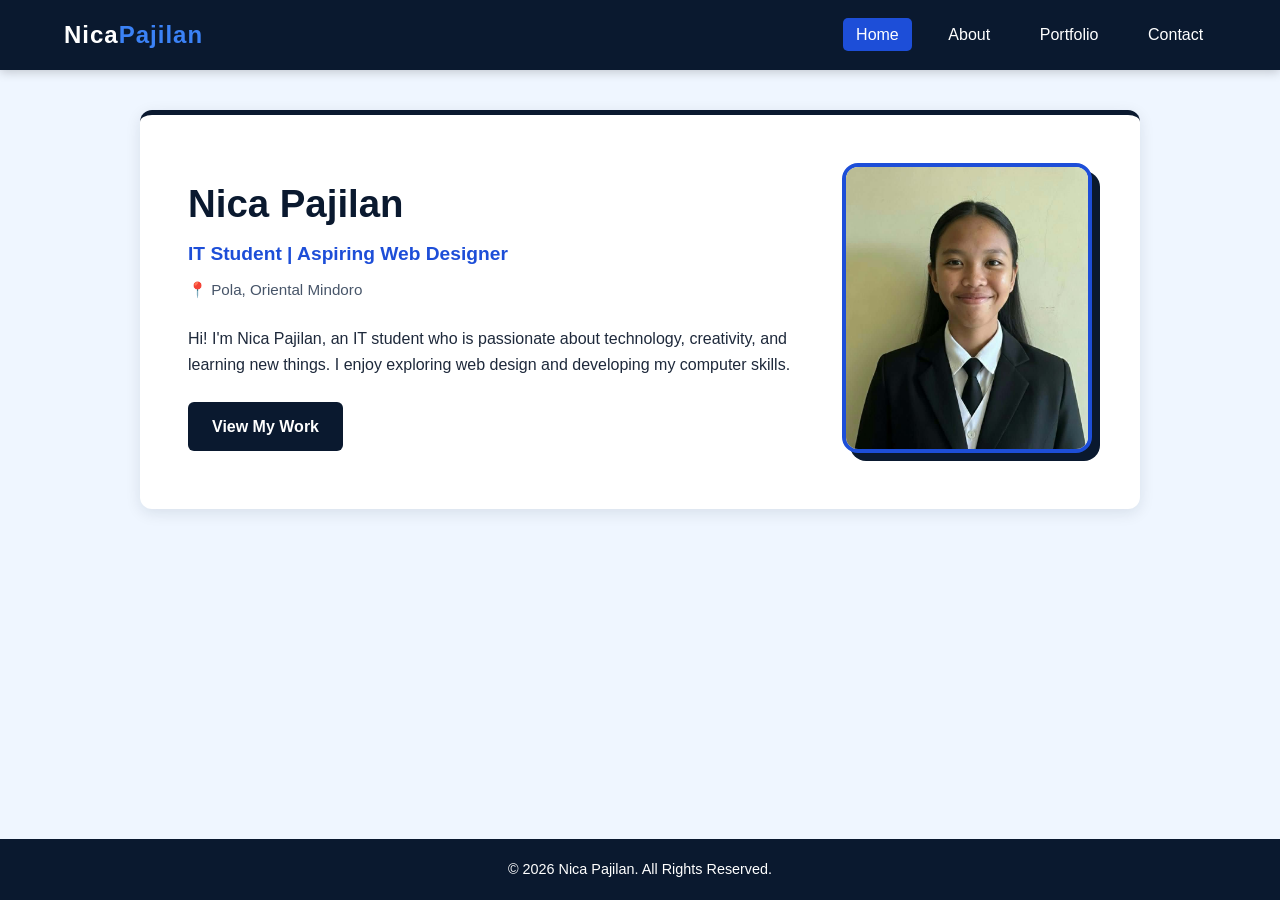
<file: Pajilan, Nica Website/index.html>
<!DOCTYPE html>
<html lang="en">
<head>
    <meta charset="UTF-8">
    <meta name="viewport" content="width=device-width, initial-scale=1.0">
    <title>Nica Pajilan | Home</title>
    <!-- Link to External Stylesheet -->
    <link rel="stylesheet" href="style.css">
</head>
<body>

    <!-- Navigation Header -->
    <header>
        <div class="logo">Nica<span>Pajilan</span></div>
        <nav>
            <ul>
                <li><a href="index.html" class="active">Home</a></li>
                <li><a href="about.html">About</a></li>
                <li><a href="portfolio.html">Portfolio</a></li>
                <li><a href="contact.html">Contact</a></li>
            </ul>
        </nav>
    </header>

    <!-- Main Content -->
    <main>
        <section class="hero">
            <!-- Left Side: Text Introduction -->
            <div class="hero-text">
                <h1>Nica Pajilan</h1>
                <h2>IT Student | Aspiring Web Designer</h2>
                <p class="location">📍 Pola, Oriental Mindoro</p>
                <p>
                    Hi! I'm Nica Pajilan, an IT student who is passionate about technology, 
                    creativity, and learning new things. I enjoy exploring web design and 
                    developing my computer skills.
                </p>
                <a href="portfolio.html" class="btn">View My Work</a>
            </div>

            <!-- Right Side: Profile Photo -->
            <div class="hero-image">
                <img src="profile.jpeg" alt="Nica Pajilan Profile Photo" class="profile-img">
            </div>
        </section>
    </main>

    <!-- Footer -->
    <footer>
        <p>&copy; 2026 Nica Pajilan. All Rights Reserved.</p>
    </footer>

</body>
</html>
</file>
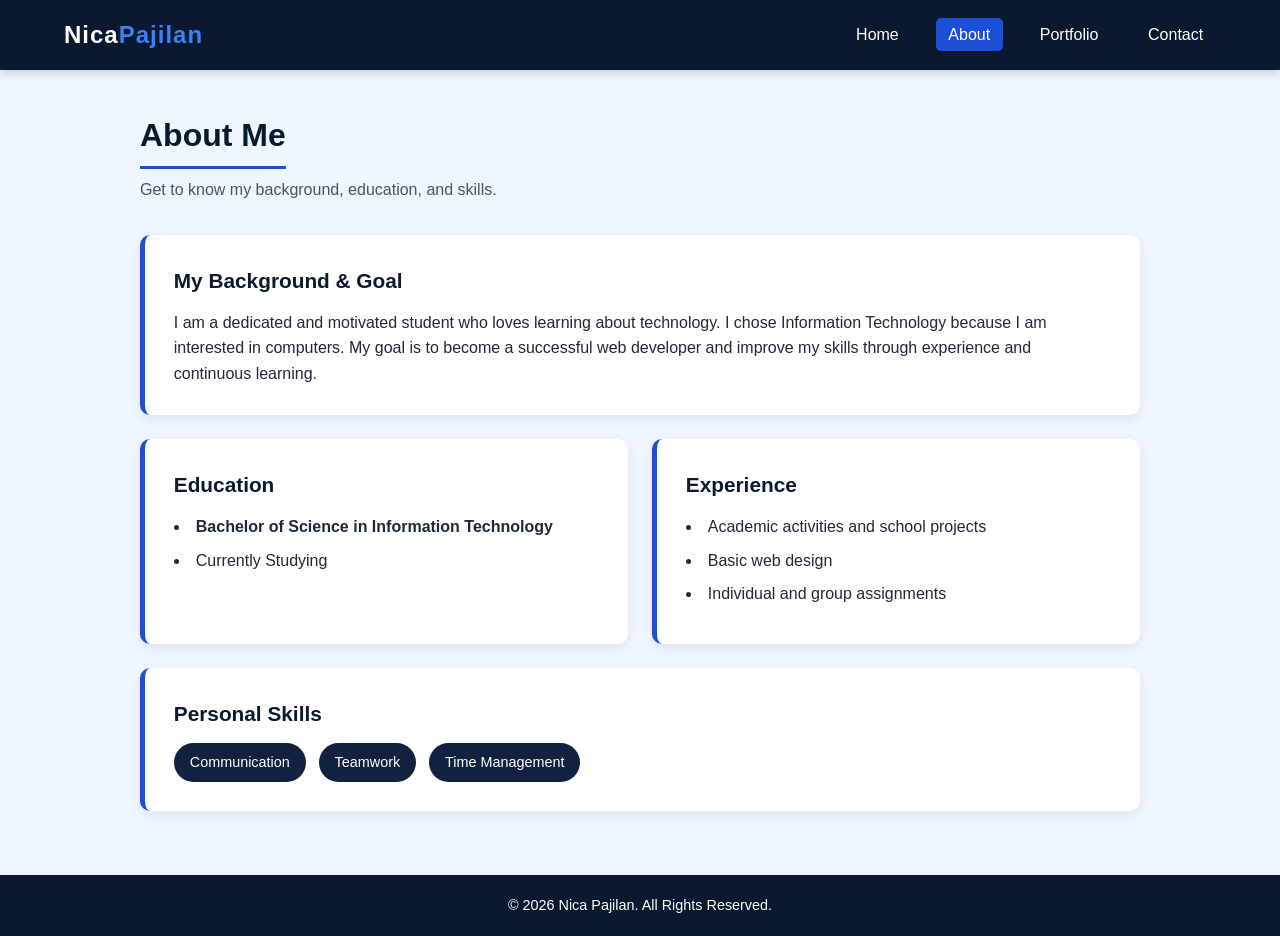
<file: Pajilan, Nica Website/about.html>
<!DOCTYPE html>
<html lang="en">
<head>
    <meta charset="UTF-8">
    <meta name="viewport" content="width=device-width, initial-scale=1.0">
    <title>Nica Pajilan | About Me</title>
    <!-- Link to External Stylesheet -->
    <link rel="stylesheet" href="style.css">
</head>
<body>

    <!-- Navigation Header -->
    <header>
        <div class="logo">Nica<span>Pajilan</span></div>
        <nav>
            <ul>
                <li><a href="index.html">Home</a></li>
                <li><a href="about.html" class="active">About</a></li>
                <li><a href="portfolio.html">Portfolio</a></li>
                <li><a href="contact.html">Contact</a></li>
            </ul>
        </nav>
    </header>

    <!-- Main Content -->
    <main>
        <h1 class="page-title">About Me</h1>
        <p class="page-subtitle">Get to know my background, education, and skills.</p>

        <!-- Biography Section -->
        <section class="card">
            <h3>My Background &amp; Goal</h3>
            <p>
                I am a dedicated and motivated student who loves learning about technology. 
                I chose Information Technology because I am interested in computers. My goal 
                is to become a successful web developer and improve my skills through 
                experience and continuous learning.
            </p>
        </section>

        <!-- Education & Experience Grid -->
        <div class="grid-2">
            <section class="card">
                <h3>Education</h3>
                <ul class="styled-list">
                    <li><strong>Bachelor of Science in Information Technology</strong></li>
                    <li>Currently Studying</li>
                </ul>
            </section>

            <section class="card">
                <h3>Experience</h3>
                <ul class="styled-list">
                    <li>Academic activities and school projects</li>
                    <li>Basic web design</li>
                    <li>Individual and group assignments</li>
                </ul>
            </section>
        </div>

        <!-- Skills Section -->
        <section class="card">
            <h3>Personal Skills</h3>
            <div class="skills-container">
                <span class="skill-badge">Communication</span>
                <span class="skill-badge">Teamwork</span>
                <span class="skill-badge">Time Management</span>
            </div>
        </section>
    </main>

    <!-- Footer -->
    <footer>
        <p>&copy; 2026 Nica Pajilan. All Rights Reserved.</p>
    </footer>

</body>
</html>
</file>
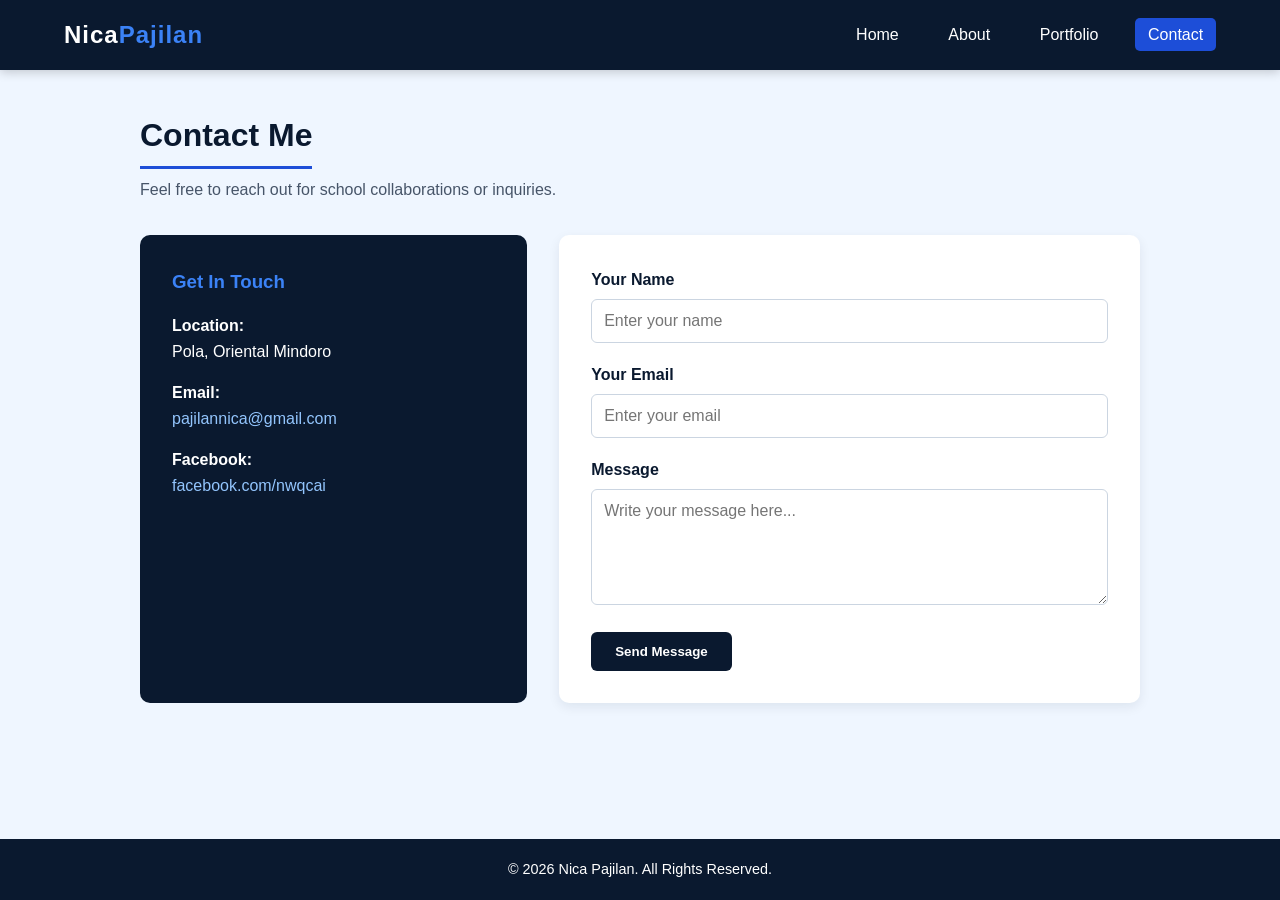
<file: Pajilan, Nica Website/contact.html>
<!DOCTYPE html>
<html lang="en">
<head>
    <meta charset="UTF-8">
    <meta name="viewport" content="width=device-width, initial-scale=1.0">
    <title>Nica Pajilan | Contact</title>
    <!-- Link to External Stylesheet -->
    <link rel="stylesheet" href="style.css">
</head>
<body>

    <!-- Navigation Header -->
    <header>
        <div class="logo">Nica<span>Pajilan</span></div>
        <nav>
            <ul>
                <li><a href="index.html">Home</a></li>
                <li><a href="about.html">About</a></li>
                <li><a href="portfolio.html">Portfolio</a></li>
                <li><a href="contact.html" class="active">Contact</a></li>
            </ul>
        </nav>
    </header>

    <!-- Main Content -->
    <main>
        <h1 class="page-title">Contact Me</h1>
        <p class="page-subtitle">Feel free to reach out for school collaborations or inquiries.</p>

        <div class="contact-wrapper">
            <!-- Contact Details -->
            <section class="contact-info">
                <h3>Get In Touch</h3>
                <p><strong>Location:</strong><br>Pola, Oriental Mindoro</p>
                <p><strong>Email:</strong><br><a href="mailto:pajilannica@gmail.com">pajilannica@gmail.com</a></p>
                <p><strong>Facebook:</strong><br><a href="https://www.facebook.com/nwqcai" target="_blank">facebook.com/nwqcai</a></p>
            </section>

            <!-- Contact Form -->
            <section class="contact-form">
                <form action="#" method="post">
                    <div class="form-group">
                        <label for="name">Your Name</label>
                        <input type="text" id="name" name="name" placeholder="Enter your name" required>
                    </div>

                    <div class="form-group">
                        <label for="email">Your Email</label>
                        <input type="email" id="email" name="email" placeholder="Enter your email" required>
                    </div>

                    <div class="form-group">
                        <label for="message">Message</label>
                        <textarea id="message" name="message" rows="5" placeholder="Write your message here..." required></textarea>
                    </div>

                    <button type="submit" class="btn">Send Message</button>
                </form>
            </section>
        </div>
    </main>

    <!-- Footer -->
    <footer>
        <p>&copy; 2026 Nica Pajilan. All Rights Reserved.</p>
    </footer>

</body>
</html>
</file>
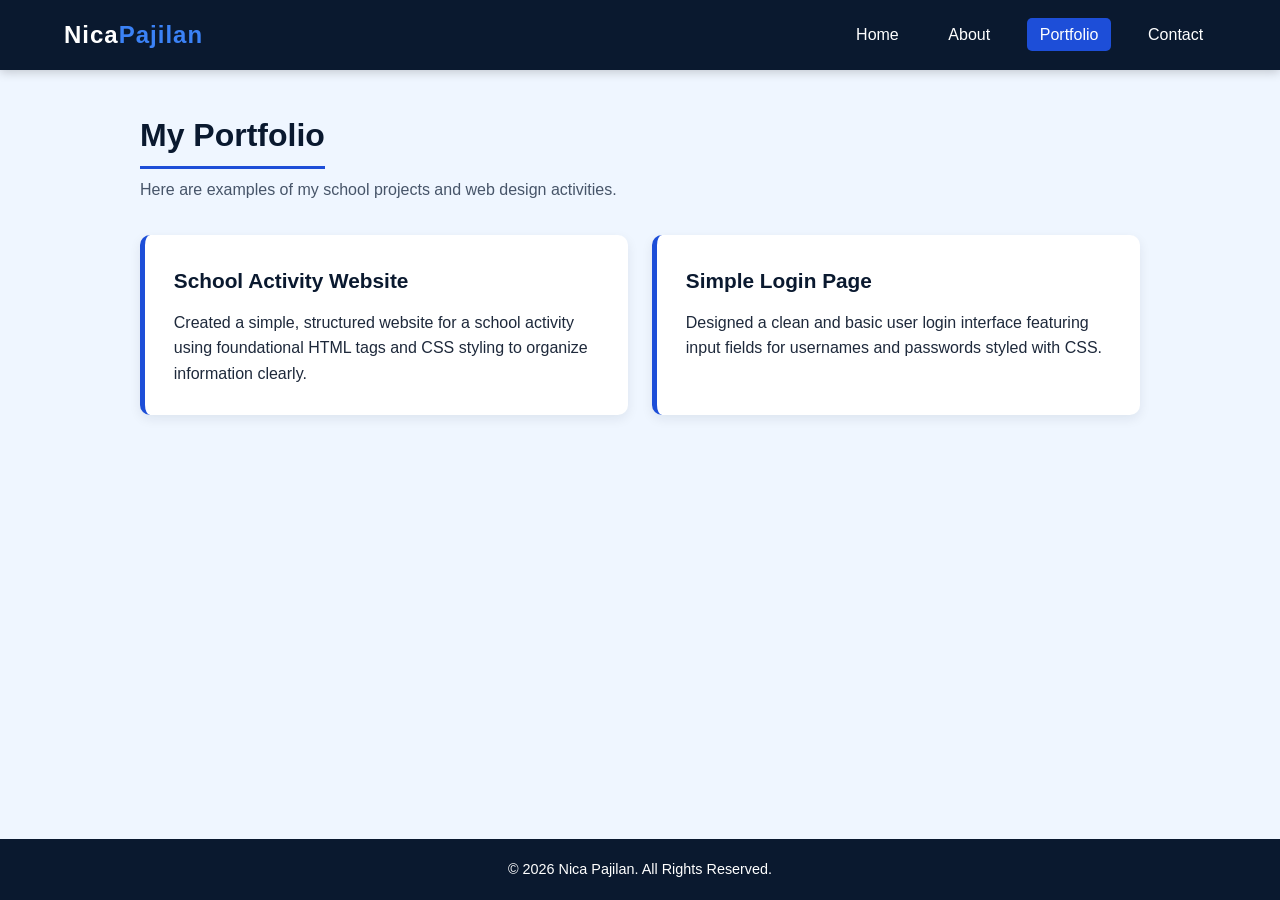
<file: Pajilan, Nica Website/portfolio.html>
<!DOCTYPE html>
<html lang="en">
<head>
    <meta charset="UTF-8">
    <meta name="viewport" content="width=device-width, initial-scale=1.0">
    <title>Nica Pajilan | Portfolio</title>
    <!-- Link to External Stylesheet -->
    <link rel="stylesheet" href="style.css">
</head>
<body>

    <!-- Navigation Header -->
    <header>
        <div class="logo">Nica<span>Pajilan</span></div>
        <nav>
            <ul>
                <li><a href="index.html">Home</a></li>
                <li><a href="about.html">About</a></li>
                <li><a href="portfolio.html" class="active">Portfolio</a></li>
                <li><a href="contact.html">Contact</a></li>
            </ul>
        </nav>
    </header>

    <!-- Main Content -->
    <main>
        <h1 class="page-title">My Portfolio</h1>
        <p class="page-subtitle">Here are examples of my school projects and web design activities.</p>

        <!-- Projects Grid -->
        <div class="grid-2">
            <!-- Project 1 -->
            <article class="card">
                <h3>School Activity Website</h3>
                <p>
                    Created a simple, structured website for a school activity using 
                    foundational HTML tags and CSS styling to organize information clearly.
                </p>
            </article>

            <!-- Project 2 -->
            <article class="card">
                <h3>Simple Login Page</h3>
                <p>
                    Designed a clean and basic user login interface featuring input fields 
                    for usernames and passwords styled with CSS.
                </p>
            </article>
        </div>
    </main>

    <!-- Footer -->
    <footer>
        <p>&copy; 2026 Nica Pajilan. All Rights Reserved.</p>
    </footer>

</body>
</html>
</file>
<file: Pajilan, Nica Website/style.css>
/* =========================================
   GLOBAL STYLES & COLOR PALETTE
   ========================================= */
:root {
    --navy-dark: #0a192f;
    --navy-medium: #112240;
    --blue-primary: #1d4ed8;
    --blue-accent: #3b82f6;
    --blue-light: #eff6ff;
    --text-dark: #1e293b;
    --text-muted: #475569;
    --white: #ffffff;
}

* {
    margin: 0;
    padding: 0;
    box-sizing: border-box;
    font-family: 'Segoe UI', Tahoma, Geneva, Verdana, sans-serif;
}

body {
    background-color: var(--blue-light);
    color: var(--text-dark);
    line-height: 1.6;
    display: flex;
    flex-direction: column;
    min-height: 100vh;
}

/* =========================================
   HEADER & NAVIGATION BAR
   ========================================= */
header {
    background-color: var(--navy-dark);
    color: var(--white);
    padding: 1rem 5%;
    display: flex;
    justify-content: space-between;
    align-items: center;
    box-shadow: 0 2px 10px rgba(0, 0, 0, 0.2);
}

.logo {
    font-size: 1.5rem;
    font-weight: bold;
    letter-spacing: 1px;
}

.logo span {
    color: var(--blue-accent);
}

nav ul {
    list-style: none;
    display: flex;
    gap: 1.5rem;
}

nav a {
    color: var(--white);
    text-decoration: none;
    font-weight: 500;
    padding: 0.5rem 0.8rem;
    border-radius: 5px;
    transition: background-color 0.3s ease;
}

nav a:hover,
nav a.active {
    background-color: var(--blue-primary);
}

/* =========================================
   MAIN CONTAINER & PAGE HEADERS
   ========================================= */
main {
    flex: 1;
    max-width: 1000px;
    width: 90%;
    margin: 2.5rem auto;
}

.page-title {
    color: var(--navy-dark);
    font-size: 2rem;
    margin-bottom: 0.5rem;
    border-bottom: 3px solid var(--blue-primary);
    display: inline-block;
    padding-bottom: 0.3rem;
}

.page-subtitle {
    color: var(--text-muted);
    margin-bottom: 2rem;
}

/* =========================================
   HOMEPAGE HERO SECTION (PHOTO ON RIGHT SIDE)
   ========================================= */
.hero {
    background-color: var(--white);
    padding: 3rem;
    border-radius: 12px;
    box-shadow: 0 4px 15px rgba(10, 25, 47, 0.1);
    display: flex;
    justify-content: space-between;
    align-items: center;
    gap: 2.5rem;
    border-top: 5px solid var(--navy-dark);
}

.hero-text {
    flex: 1;
}

.hero-text h1 {
    color: var(--navy-dark);
    font-size: 2.4rem;
    margin-bottom: 0.3rem;
}

.hero-text h2 {
    color: var(--blue-primary);
    font-size: 1.2rem;
    font-weight: 600;
    margin-bottom: 0.5rem;
}

.location {
    color: var(--text-muted);
    font-size: 0.95rem;
    margin-bottom: 1.2rem;
}

.hero-text p {
    margin-bottom: 1.5rem;
}

.hero-image {
    flex-shrink: 0;
}

.profile-img {
    width: 250px;
    height: 290px;
    object-fit: cover;
    border-radius: 16px;
    border: 4px solid var(--blue-primary);
    box-shadow: 8px 8px 0px var(--navy-dark);
    background-color: var(--navy-medium);
}

/* =========================================
   BUTTONS
   ========================================= */
.btn {
    display: inline-block;
    background-color: var(--navy-dark);
    color: var(--white);
    padding: 0.75rem 1.5rem;
    text-decoration: none;
    border-radius: 6px;
    font-weight: 600;
    border: none;
    cursor: pointer;
    transition: background-color 0.3s ease;
}

.btn:hover {
    background-color: var(--blue-primary);
}

/* =========================================
   CARDS & GRID LAYOUTS (ABOUT & PORTFOLIO)
   ========================================= */
.card {
    background-color: var(--white);
    padding: 1.8rem;
    border-radius: 10px;
    box-shadow: 0 4px 12px rgba(10, 25, 47, 0.08);
    border-left: 5px solid var(--blue-primary);
    margin-bottom: 1.5rem;
}

.card h3 {
    color: var(--navy-dark);
    margin-bottom: 0.8rem;
    font-size: 1.3rem;
}

.grid-2 {
    display: grid;
    grid-template-columns: repeat(auto-fit, minmax(280px, 1fr));
    gap: 1.5rem;
}

.styled-list {
    list-style-position: inside;
    color: var(--text-dark);
}

.styled-list li {
    margin-bottom: 0.5rem;
}

.skills-container {
    display: flex;
    flex-wrap: wrap;
    gap: 0.8rem;
    margin-top: 0.5rem;
}

.skill-badge {
    background-color: var(--navy-medium);
    color: var(--white);
    padding: 0.5rem 1rem;
    border-radius: 20px;
    font-size: 0.9rem;
    font-weight: 500;
}

/* =========================================
   CONTACT PAGE & FORM
   ========================================= */
.contact-wrapper {
    display: grid;
    grid-template-columns: 1fr 1.5fr;
    gap: 2rem;
}

.contact-info {
    background-color: var(--navy-dark);
    color: var(--white);
    padding: 2rem;
    border-radius: 10px;
}

.contact-info h3 {
    color: var(--blue-accent);
    margin-bottom: 1rem;
}

.contact-info p {
    margin-bottom: 1rem;
}

.contact-info a {
    color: #93c5fd;
    text-decoration: none;
}

.contact-info a:hover {
    text-decoration: underline;
}

.contact-form {
    background-color: var(--white);
    padding: 2rem;
    border-radius: 10px;
    box-shadow: 0 4px 12px rgba(10, 25, 47, 0.08);
}

.form-group {
    margin-bottom: 1.2rem;
}

.form-group label {
    display: block;
    font-weight: 600;
    color: var(--navy-dark);
    margin-bottom: 0.4rem;
}

.form-group input,
.form-group textarea {
    width: 100%;
    padding: 0.75rem;
    border: 1px solid #cbd5e1;
    border-radius: 6px;
    font-size: 1rem;
}

.form-group input:focus,
.form-group textarea:focus {
    outline: none;
    border-color: var(--blue-primary);
}

/* =========================================
   FOOTER
   ========================================= */
footer {
    background-color: var(--navy-dark);
    color: var(--white);
    text-align: center;
    padding: 1.2rem;
    margin-top: auto;
    font-size: 0.9rem;
}

/* =========================================
   RESPONSIVE DESIGN FOR MOBILE
   ========================================= */
@media (max-width: 768px) {
    header {
        flex-direction: column;
        gap: 1rem;
    }

    .hero {
        flex-direction: column-reverse;
        text-align: center;
        padding: 2rem;
    }

    .contact-wrapper {
        grid-template-columns: 1fr;
    }
}
</file>
